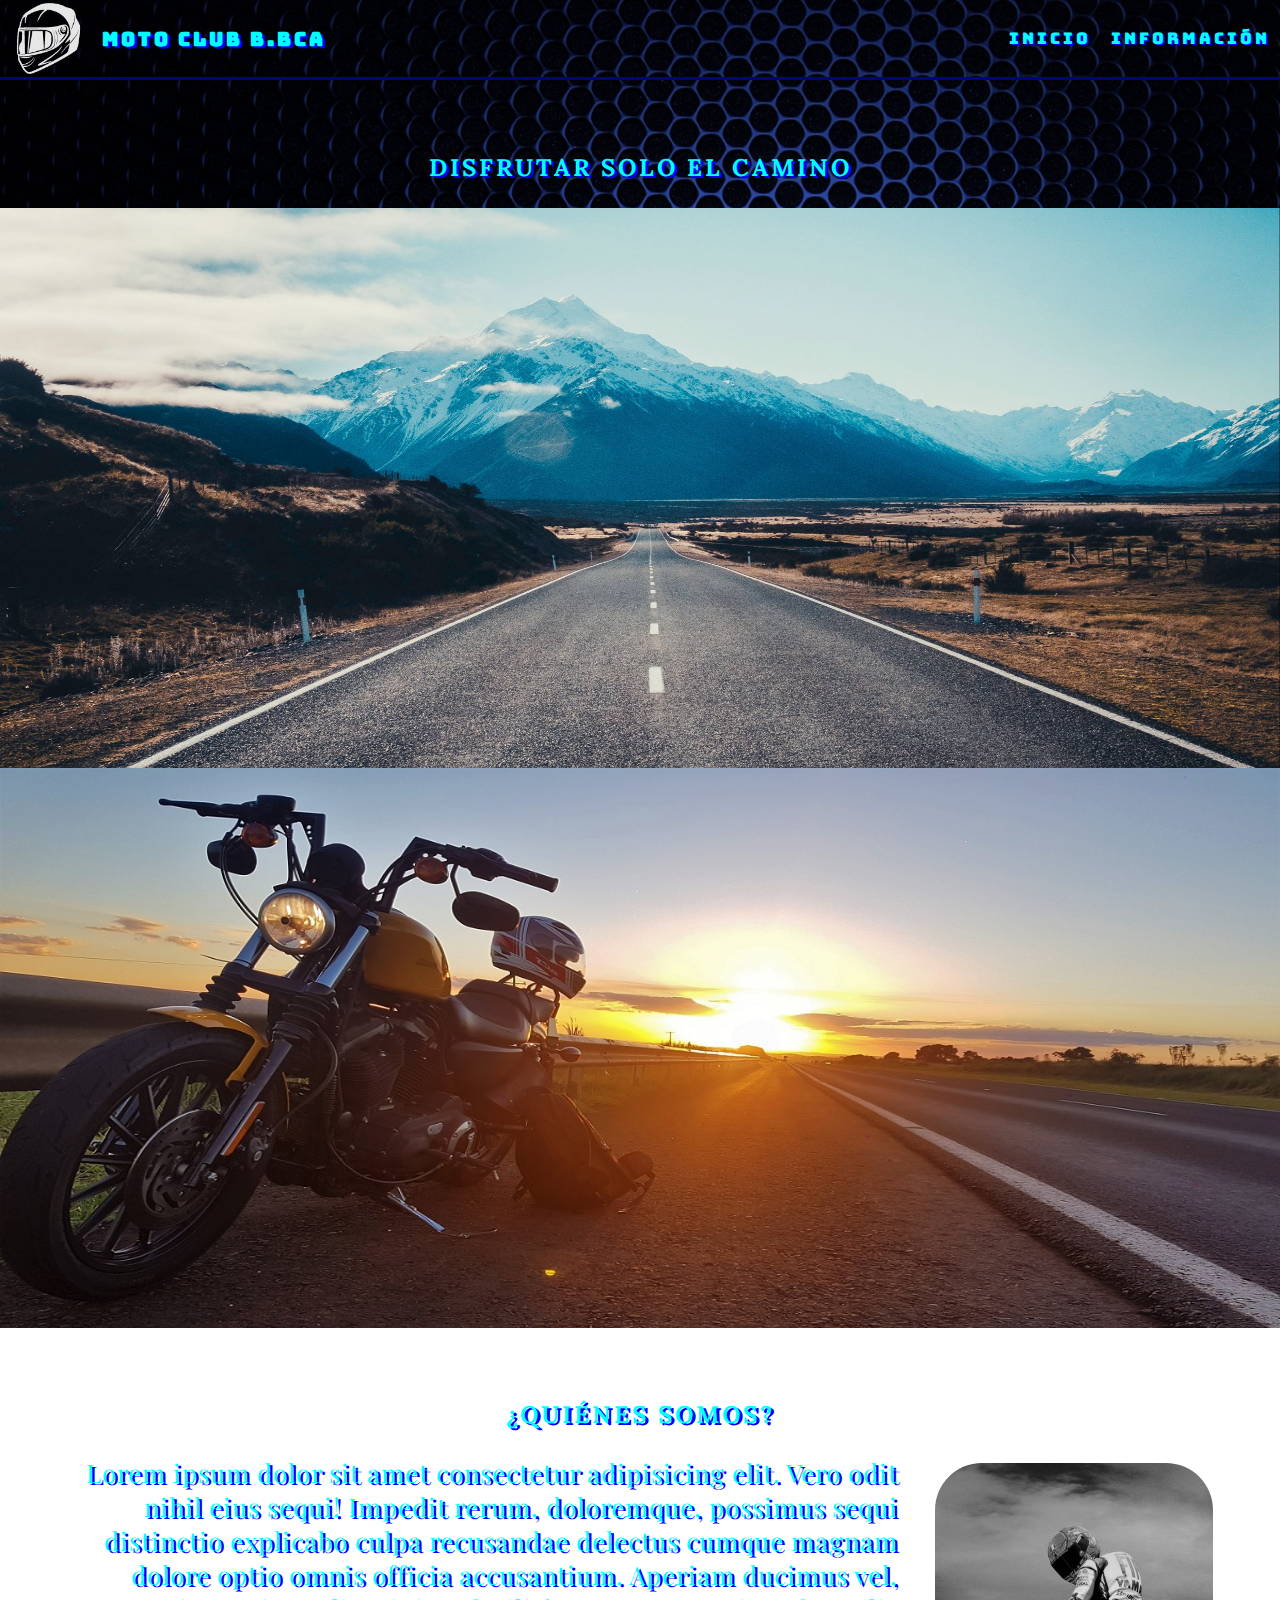
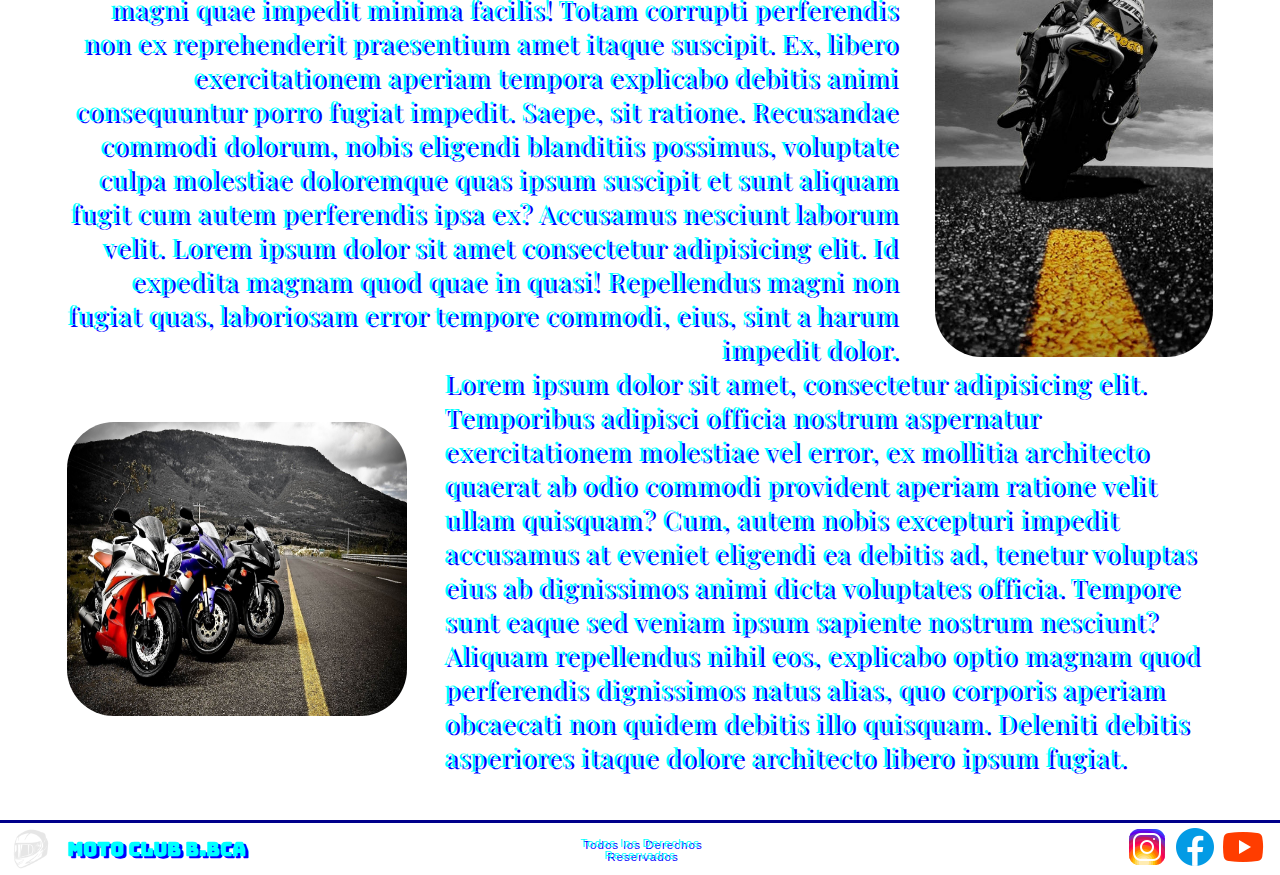
<file: html/index.html>
<!DOCTYPE html>
<html lang="en">

<head>
    <meta charset="UTF-8">
    <meta http-equiv="X-UA-Compatible" content="IE=edge">
    <meta name="viewport" content="width=device-width, initial-scale=1.0">
    <link href="https://cdn.jsdelivr.net/npm/bootstrap@5.1.3/dist/css/bootstrap.min.css" rel="stylesheet"
        integrity="sha384-1BmE4kWBq78iYhFldvKuhfTAU6auU8tT94WrHftjDbrCEXSU1oBoqyl2QvZ6jIW3" crossorigin="anonymous">
    <link rel="stylesheet" href="style.css">
    <title>Document</title>
</head>

<body>
    <div class="container-index">
        <header>

            <div class="logo">
                <img src="../Img/Logo/helm logo.png" class="helm" alt="">
                <h1 class="title">MOTO CLUB B.BCA</h1>
            </div>

            <nav>
                <div class="dropdown">
                    <a class="btn btn-info dropdown-toggle" href="#" role="button" id="dropdownMenuLink"
                        data-bs-toggle="dropdown" aria-expanded="false">
                        <svg xmlns="http://www.w3.org/2000/svg" width="32" height="32" fill="currentColor"
                            class="bi bi-list" viewBox="0 0 16 16">
                            <path fill-rule="evenodd"
                                d="M2.5 12a.5.5 0 0 1 .5-.5h10a.5.5 0 0 1 0 1H3a.5.5 0 0 1-.5-.5zm0-4a.5.5 0 0 1 .5-.5h10a.5.5 0 0 1 0 1H3a.5.5 0 0 1-.5-.5zm0-4a.5.5 0 0 1 .5-.5h10a.5.5 0 0 1 0 1H3a.5.5 0 0 1-.5-.5z" />
                        </svg></a>
                    <ul class="dropdown-menu" aria-labelledby="dropdownMenuLink">
                        <li><a class="dropdown-item" href="index.html#INICIO">INICIO</a></li>
                        <li><a class="dropdown-item" href="información.html#INFORMACIÓN">INFORMACIÓN</a></li>
                    </ul>
                </div>

                <ul>
                    <li><a href="index.html#INICIO">INICIO</a></li>
                    <li><a href="información.html#INFORMACIÓN">INFORMACIÓN</a></li>
                </ul>
            </nav>

        </header>
        <section>

        </section>
        <section class="one">
            <h2 class="title-enjoy">DISFRUTAR SOLO EL CAMINO</h2>
            <div id="carouselExampleSlidesOnly" class="carousel slide" data-bs-ride="carousel">
                <div class="carousel-inner">
                    <div class="carousel-item active">
                        <img class="gif" src="../Img/Picture/ruta.jpg" class="d-block w-100" alt="...">
                    </div>
                    <div class="carousel-item">
                        <img class="gif" src="../Img/Picture/ruta2.jpg" class="d-block w-100" alt="...">
                    </div>
                </div>
            </div>
        </section>

        <section class="two">
            <h2>¿QUIÉNES SOMOS?</h2>
            <div class="first">
                <img src="../Img/Picture/p1.jpg" class="img1" alt="">
                <p class="p1">Lorem ipsum dolor sit amet consectetur adipisicing elit. Vero odit nihil eius sequi!
                    Impedit
                    rerum,
                    doloremque, possimus sequi distinctio explicabo culpa recusandae delectus cumque magnam dolore optio
                    omnis
                    officia accusantium.
                    Aperiam ducimus vel, magni quae impedit minima facilis! Totam corrupti perferendis non ex
                    reprehenderit
                    praesentium amet itaque suscipit. Ex, libero exercitationem aperiam tempora explicabo debitis animi
                    consequuntur porro fugiat impedit.
                    Saepe, sit ratione. Recusandae commodi dolorum, nobis eligendi blanditiis possimus, voluptate culpa
                    molestiae doloremque quas ipsum suscipit et sunt aliquam fugit cum autem perferendis ipsa ex?
                    Accusamus
                    nesciunt laborum velit. Lorem ipsum dolor sit amet consectetur adipisicing elit. Id expedita magnam
                    quod
                    quae in quasi! Repellendus magni non fugiat quas, laboriosam error tempore commodi, eius, sint a
                    harum
                    impedit dolor.
                </p>
            </div>
            <div class="second">
                <img src="../Img/Picture/motos.jpg" class="img2" alt="">
                <p class="p2">Lorem ipsum dolor sit amet, consectetur adipisicing elit. Temporibus adipisci officia
                    nostrum
                    aspernatur
                    exercitationem molestiae vel error, ex mollitia architecto quaerat ab odio commodi provident aperiam
                    ratione
                    velit ullam quisquam?
                    Cum, autem nobis excepturi impedit accusamus at eveniet eligendi ea debitis ad, tenetur voluptas
                    eius ab
                    dignissimos animi dicta voluptates officia. Tempore sunt eaque sed veniam ipsum sapiente nostrum
                    nesciunt?
                    Aliquam repellendus nihil eos, explicabo optio magnam quod perferendis dignissimos natus alias, quo
                    corporis
                    aperiam obcaecati non quidem debitis illo quisquam. Deleniti debitis asperiores itaque dolore
                    architecto
                    libero ipsum fugiat.</p>
            </div>
        </section>

        <footer>

            <div class="logo2">
                <img src="../Img/Logo/helm logo.png" class="helm" alt="">
                <h4>MOTO CLUB B.BCA</h4>
            </div>

            <div class="autor">
                <p class="autor">Todos los Derechos Reservados</p>
            </div>

            <div class="redes">
                <ul>
                    <li><a href="http://www.instagram.com"><img src="../Img/Icons/icons8-instagram-48.png"
                                alt="instagram"></a>
                    </li>
                    <li><a href="http://www.facebook.com"><img src="../Img/Icons/icons8-facebook-48.png"
                                alt="facebook"></a>
                    </li>
                    <li><a href="http://youtube.com"><img src="../Img/Icons/icons8-youtube-48.png" alt="youtube"></a>
                    </li>
                </ul>
            </div>

        </footer>
    </div>
    <script src="https://cdn.jsdelivr.net/npm/@popperjs/core@2.10.2/dist/umd/popper.min.js"
        integrity="sha384-7+zCNj/IqJ95wo16oMtfsKbZ9ccEh31eOz1HGyDuCQ6wgnyJNSYdrPa03rtR1zdB" crossorigin="anonymous">
    </script>
    <script src="https://cdn.jsdelivr.net/npm/bootstrap@5.1.3/dist/js/bootstrap.min.js"
        integrity="sha384-QJHtvGhmr9XOIpI6YVutG+2QOK9T+ZnN4kzFN1RtK3zEFEIsxhlmWl5/YESvpZ13" crossorigin="anonymous">
    </script>
</body>

</html>
</file>
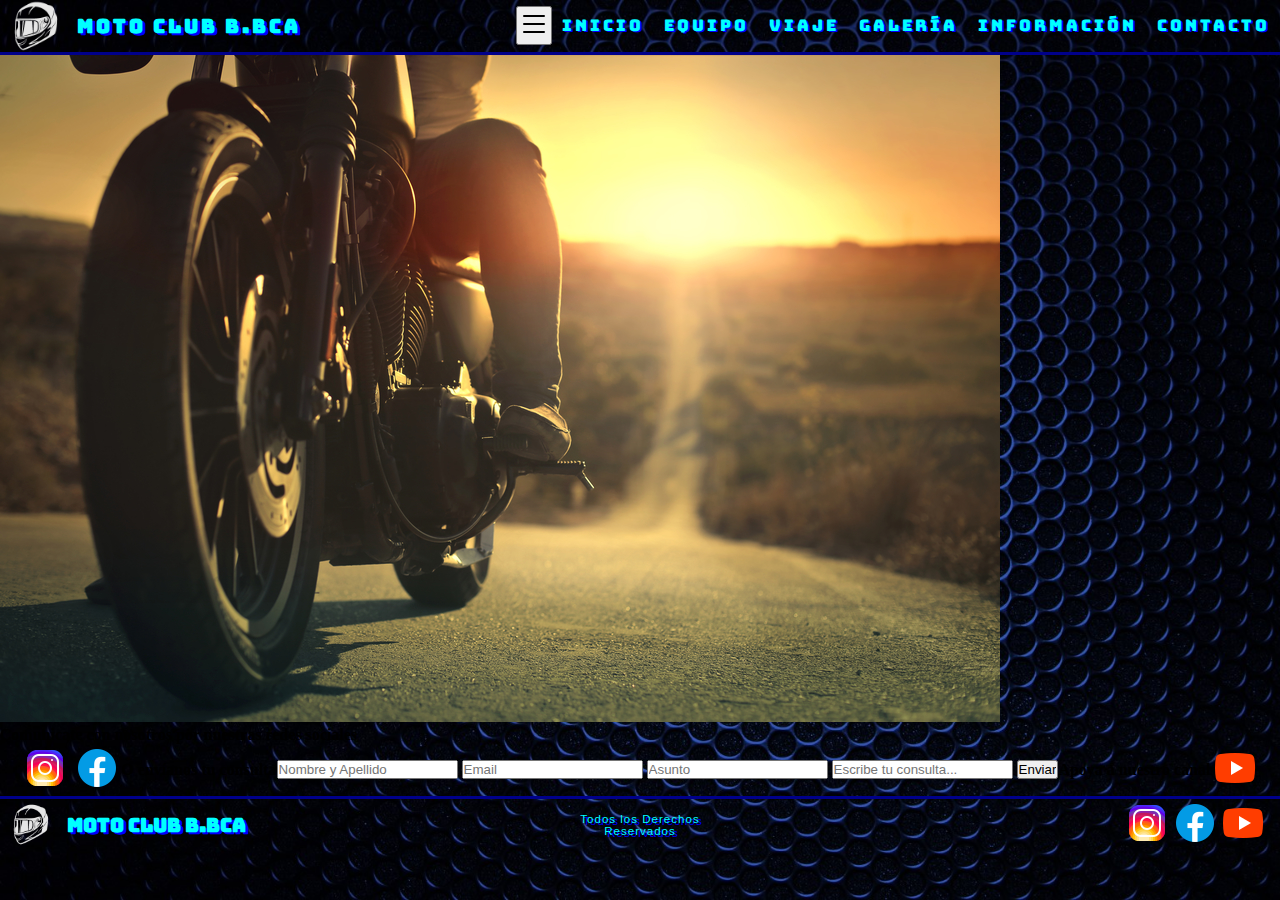
<file: html/contacto.html>
<!DOCTYPE html>
<html lang="en">

<head>
    <meta charset="UTF-8">
    <meta http-equiv="X-UA-Compatible" content="IE=edge">
    <meta name="viewport" content="width=device-width, initial-scale=1.0">
    <link href="https://cdn.jsdelivr.net/npm/bootstrap@5.1.3/dist/css/bootstrap.min.css" rel="stylesheet"
        integrity="sha384-1BmE4kWBq78iYhFldvKuhfTAU6auU8tT94WrHftjDbrCEXSU1oBoqyl2QvZ6jIW3" crossorigin="anonymous">
    <link rel="stylesheet" href="style.css">
    <title>MOTO CLUB B.BCA.</title>
</head>

<body>
    <div class="container-contacto">
        <header>

            <div class="logo">
                <img src="../Img/Logo/helm logo.png" class="helm" alt="">
                <h1 class="title">MOTO CLUB B.BCA</h1>
            </div>

            <nav>
                <button class="menu">
                    <svg xmlns="http://www.w3.org/2000/svg" width="32" height="32" fill="currentColor"
                        class="bi bi-list" viewBox="0 0 16 16">
                        <path fill-rule="evenodd"
                            d="M2.5 12a.5.5 0 0 1 .5-.5h10a.5.5 0 0 1 0 1H3a.5.5 0 0 1-.5-.5zm0-4a.5.5 0 0 1 .5-.5h10a.5.5 0 0 1 0 1H3a.5.5 0 0 1-.5-.5zm0-4a.5.5 0 0 1 .5-.5h10a.5.5 0 0 1 0 1H3a.5.5 0 0 1-.5-.5z" />
                    </svg>
                </button>
                <ul>
                    <li><a href="index.html#INICIO">INICIO</a></li>
                    <li><a href="equipo.html#EQUIPO">EQUIPO</a></li>
                    <li><a href="viaje.html#VIAJE">VIAJE</a></li>
                    <li><a href="galería.html#GALERÍA">GALERÍA</a></li>
                    <li><a href="información.html#INFORMACIÓN">INFORMACIÓN</a></li>
                    <li><a href="contacto.html#CONTACTO">CONTACTO</a></li>
                </ul>
            </nav>

        </header>

        <section id="CONTACTO">
            <img class="picture" src="../Img/Picture/p2.jpg" alt="">
            <h4>Comunicate con nosotros por nuestras redes sociales</h4>
            <nav>
                <div>
                    <a href="http://www.instagram.com"><img class="icon" src="../Img/Icons/icons8-instagram-48.png"
                            alt=""></a>
                    <a href="http://www.facebook.com"><img class="icon" src="../Img/Icons/icons8-facebook-48.png"
                            alt=""></a>
                </div>
                <h4>O envíanos tu consulta</h4>

                <form>
                    <input type="text" placeholder="Nombre y Apellido">
                    <input type="email" placeholder="Email">
                    <input type="text" placeholder="Asunto">
                    <input class="consulta" type="text" placeholder="Escribe tu consulta...">
                    <input class="btn btn-primary" type="submit" value="Enviar">
                </form>


                <h4>Apoya a nuestro canal</h4>
                <a href="http://youtube.com"><img class="icon" src="../Img/Icons/icons8-youtube-48.png" alt=""></a>
            </nav>

        </section>
        <footer>

            <div class="logo2">
                <img src="../Img/Logo/helm logo.png" class="helm" alt="">
                <h4>MOTO CLUB B.BCA</h4>
            </div>

            <div class="autor">
                <p class="autor">Todos los Derechos Reservados</p>
            </div>

            <div class="redes">
                <ul>
                    <li><a href="http://www.instagram.com"><img src="../Img/Icons/icons8-instagram-48.png"
                                alt="instagram"></a>
                    </li>
                    <li><a href="http://www.facebook.com"><img src="../Img/Icons/icons8-facebook-48.png"
                                alt="facebook"></a>
                    </li>
                    <li><a href="http://youtube.com"><img src="../Img/Icons/icons8-youtube-48.png" alt="youtube"></a>
                    </li>
                </ul>
            </div>

        </footer>
    </div>

    <script src="https://cdn.jsdelivr.net/npm/@popperjs/core@2.10.2/dist/umd/popper.min.js"
        integrity="sha384-7+zCNj/IqJ95wo16oMtfsKbZ9ccEh31eOz1HGyDuCQ6wgnyJNSYdrPa03rtR1zdB" crossorigin="anonymous">
    </script>
    <script src="https://cdn.jsdelivr.net/npm/bootstrap@5.1.3/dist/js/bootstrap.min.js"
        integrity="sha384-QJHtvGhmr9XOIpI6YVutG+2QOK9T+ZnN4kzFN1RtK3zEFEIsxhlmWl5/YESvpZ13" crossorigin="anonymous">
    </script>

</body>

</html>
</file>
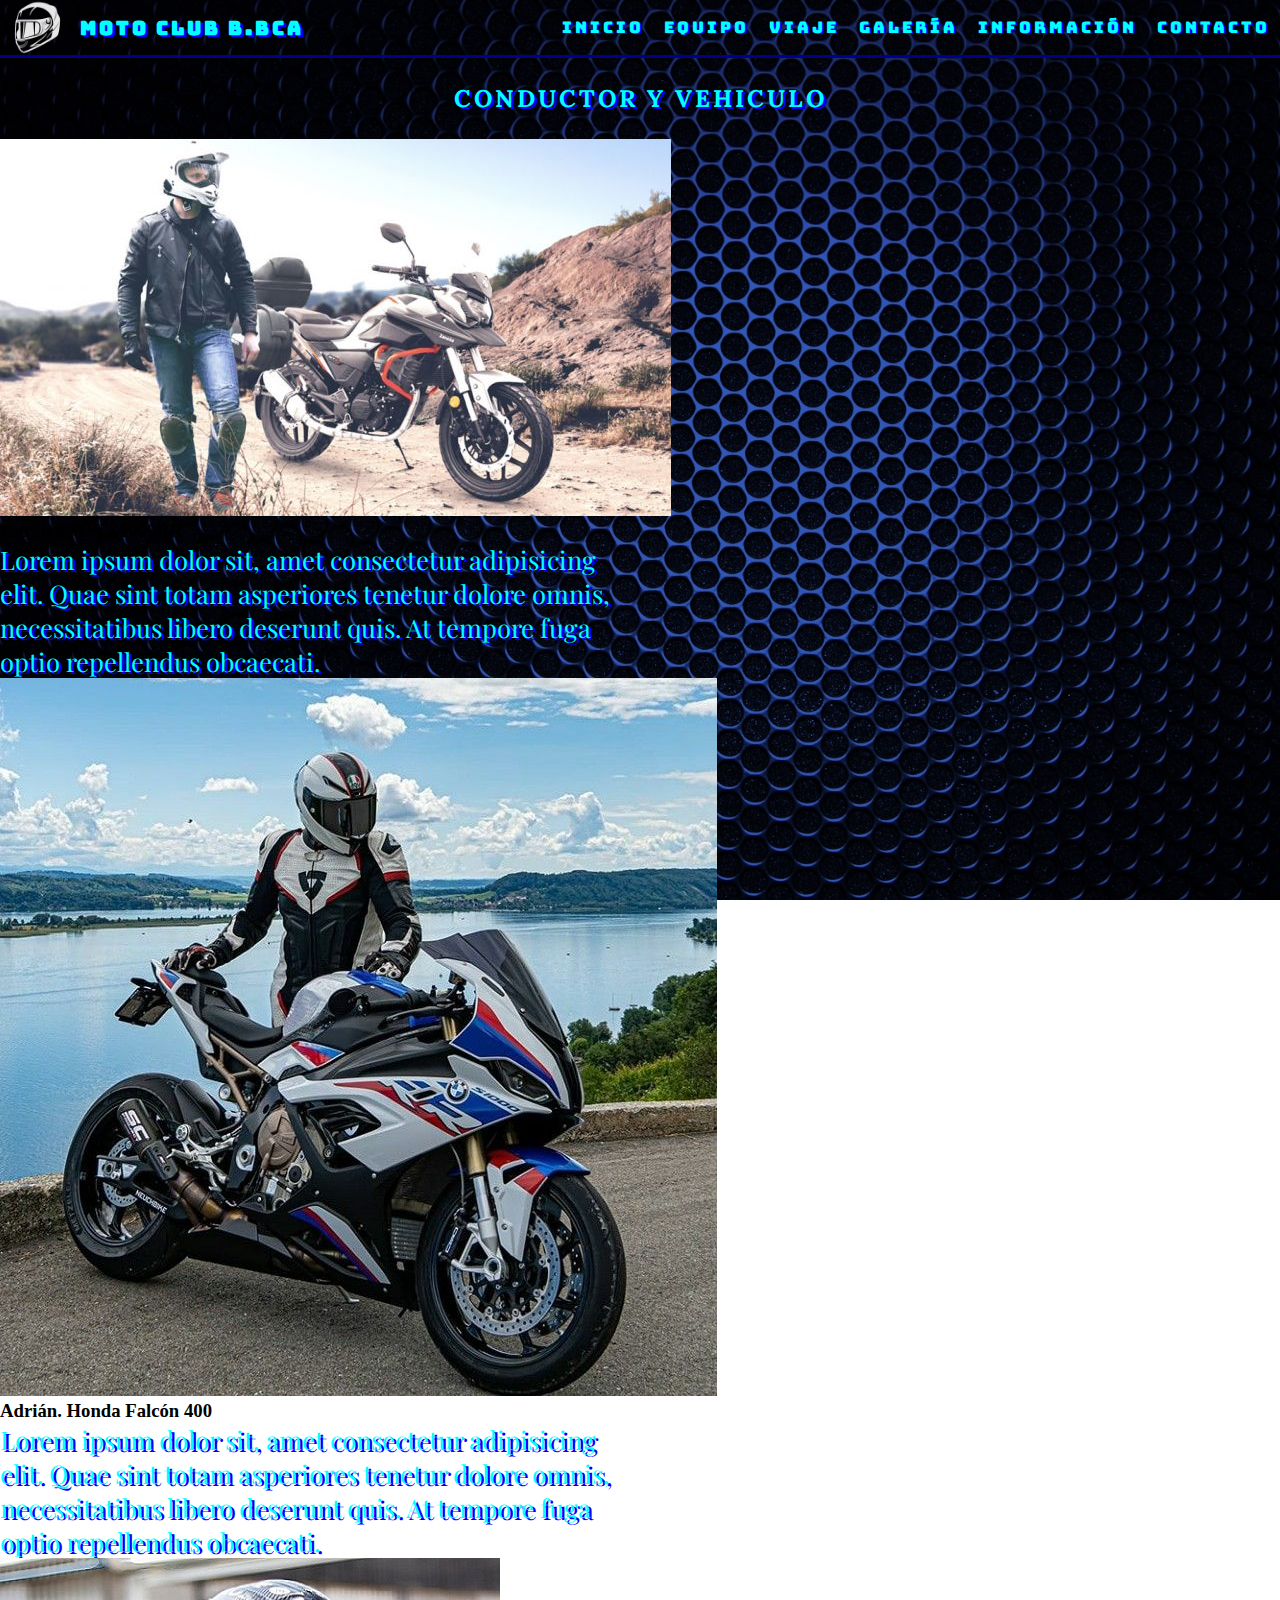
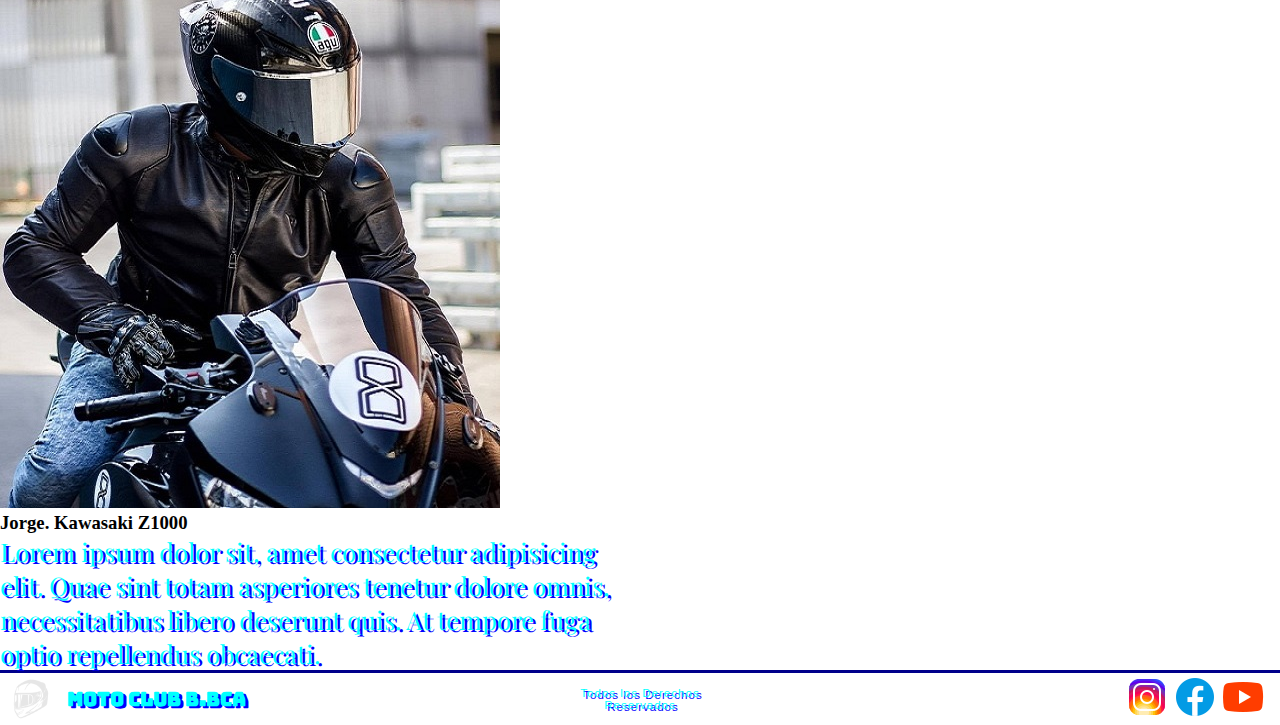
<file: html/equipo.html>
<!DOCTYPE html>
<html lang="en">

<head>
    <meta charset="UTF-8">
    <meta http-equiv="X-UA-Compatible" content="IE=edge">
    <meta name="viewport" content="width=device-width, initial-scale=1.0">
    <link href="https://cdn.jsdelivr.net/npm/bootstrap@5.1.3/dist/css/bootstrap.min.css" rel="stylesheet"
        integrity="sha384-1BmE4kWBq78iYhFldvKuhfTAU6auU8tT94WrHftjDbrCEXSU1oBoqyl2QvZ6jIW3" crossorigin="anonymous">
    <link rel="stylesheet" href="style.css">
    <title>MOTO CLUB B.BCA.</title>
</head>

<body>
    <div class="container-team">
        <header>

            <div class="logo">
                <img src="../Img/Logo/helm logo.png" class="helm" alt="">
                <h1 class="title">MOTO CLUB B.BCA</h1>
            </div>

            <nav>
                <ul>
                    <li><a href="index.html#INICIO">INICIO</a></li>
                    <li><a href="equipo.html#EQUIPO">EQUIPO</a></li>
                    <li><a href="viaje.html#VIAJE">VIAJE</a></li>
                    <li><a href="galería.html#GALERÍA">GALERÍA</a></li>
                    <li><a href="información.html#INFORMACIÓN">INFORMACIÓN</a></li>
                    <li><a href="contacto.html#CONTACTO">CONTACTO</a></li>
                </ul>
            </nav>

        </header>

        <section id="EQUIPO">
            <h2>CONDUCTOR Y VEHICULO</h2>
            <div class="card" style="width: 50%;">
                <img src="/Img/Picture/random.jpg" class="card-img-top" alt="...">
                <div class="card-body">
                    <h3 class="f3">Dario. BMW S1000RR</h3>
                    <p class="card-text">Lorem ipsum dolor sit, amet consectetur adipisicing elit. Quae sint totam
                        asperiores tenetur dolore omnis, necessitatibus libero deserunt quis. At tempore fuga optio
                        repellendus obcaecati.</p>
                </div>
            </div>

            <div class="card" style="width: 50%;">
                <img src="/Img/Picture/BMW.jpg" class="card-img-top" alt="...">
                <div class="card-body">
                    <h3 class="f3">Adrián. Honda Falcón 400</h3>
                    <p class="card-text">Lorem ipsum dolor sit, amet consectetur adipisicing elit. Quae sint totam
                        asperiores tenetur dolore omnis, necessitatibus libero deserunt quis. At tempore fuga optio
                        repellendus obcaecati.</p>
                </div>
            </div>

            <div class="card" style="width: 50%;">
                <img src="/Img/Picture/kawa.jpg" class="card-img-top" alt="...">
                <div class="card-body">
                    <h3 class="f3">Jorge. Kawasaki Z1000</h3>
                    <p class="card-text">Lorem ipsum dolor sit, amet consectetur adipisicing elit. Quae sint totam
                        asperiores tenetur dolore omnis, necessitatibus libero deserunt quis. At tempore fuga optio
                        repellendus obcaecati.</p>
                </div>
            </div>
        </section>
        <footer>

            <div class="logo2">
                <img src="../Img/Logo/helm logo.png" class="helm" alt="">
                <h4>MOTO CLUB B.BCA</h4>
            </div>

            <div class="autor">
                <p class="autor">Todos los Derechos Reservados</p>
            </div>

            <div class="redes">
                <ul>
                    <li><a href="http://www.instagram.com"><img src="../Img/Icons/icons8-instagram-48.png"
                                alt="instagram"></a>
                    </li>
                    <li><a href="http://www.facebook.com"><img src="../Img/Icons/icons8-facebook-48.png"
                                alt="facebook"></a>
                    </li>
                    <li><a href="http://youtube.com"><img src="../Img/Icons/icons8-youtube-48.png" alt="youtube"></a>
                    </li>
                </ul>
            </div>

        </footer>
    </div>

    <script src="https://cdn.jsdelivr.net/npm/@popperjs/core@2.10.2/dist/umd/popper.min.js"
        integrity="sha384-7+zCNj/IqJ95wo16oMtfsKbZ9ccEh31eOz1HGyDuCQ6wgnyJNSYdrPa03rtR1zdB" crossorigin="anonymous">
    </script>
    <script src="https://cdn.jsdelivr.net/npm/bootstrap@5.1.3/dist/js/bootstrap.min.js"
        integrity="sha384-QJHtvGhmr9XOIpI6YVutG+2QOK9T+ZnN4kzFN1RtK3zEFEIsxhlmWl5/YESvpZ13" crossorigin="anonymous">
    </script>

</body>

</html>
</file>
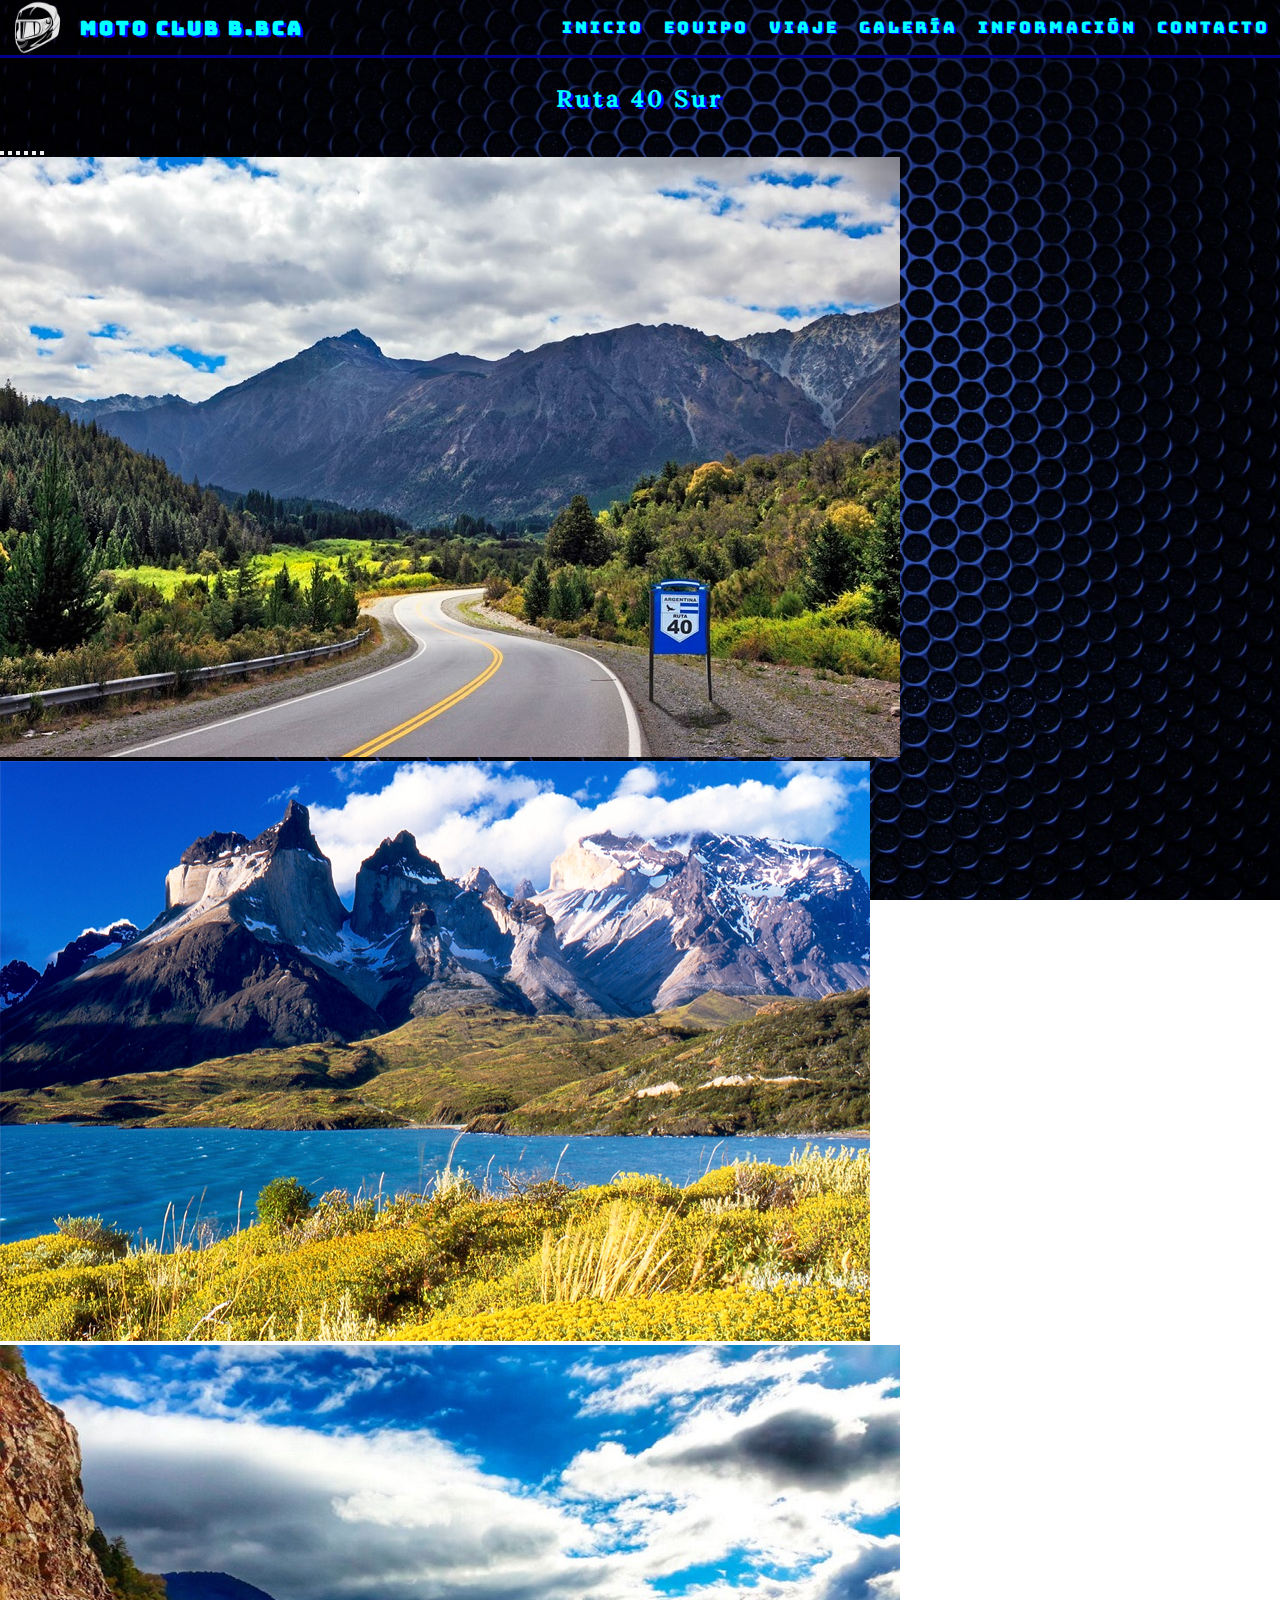
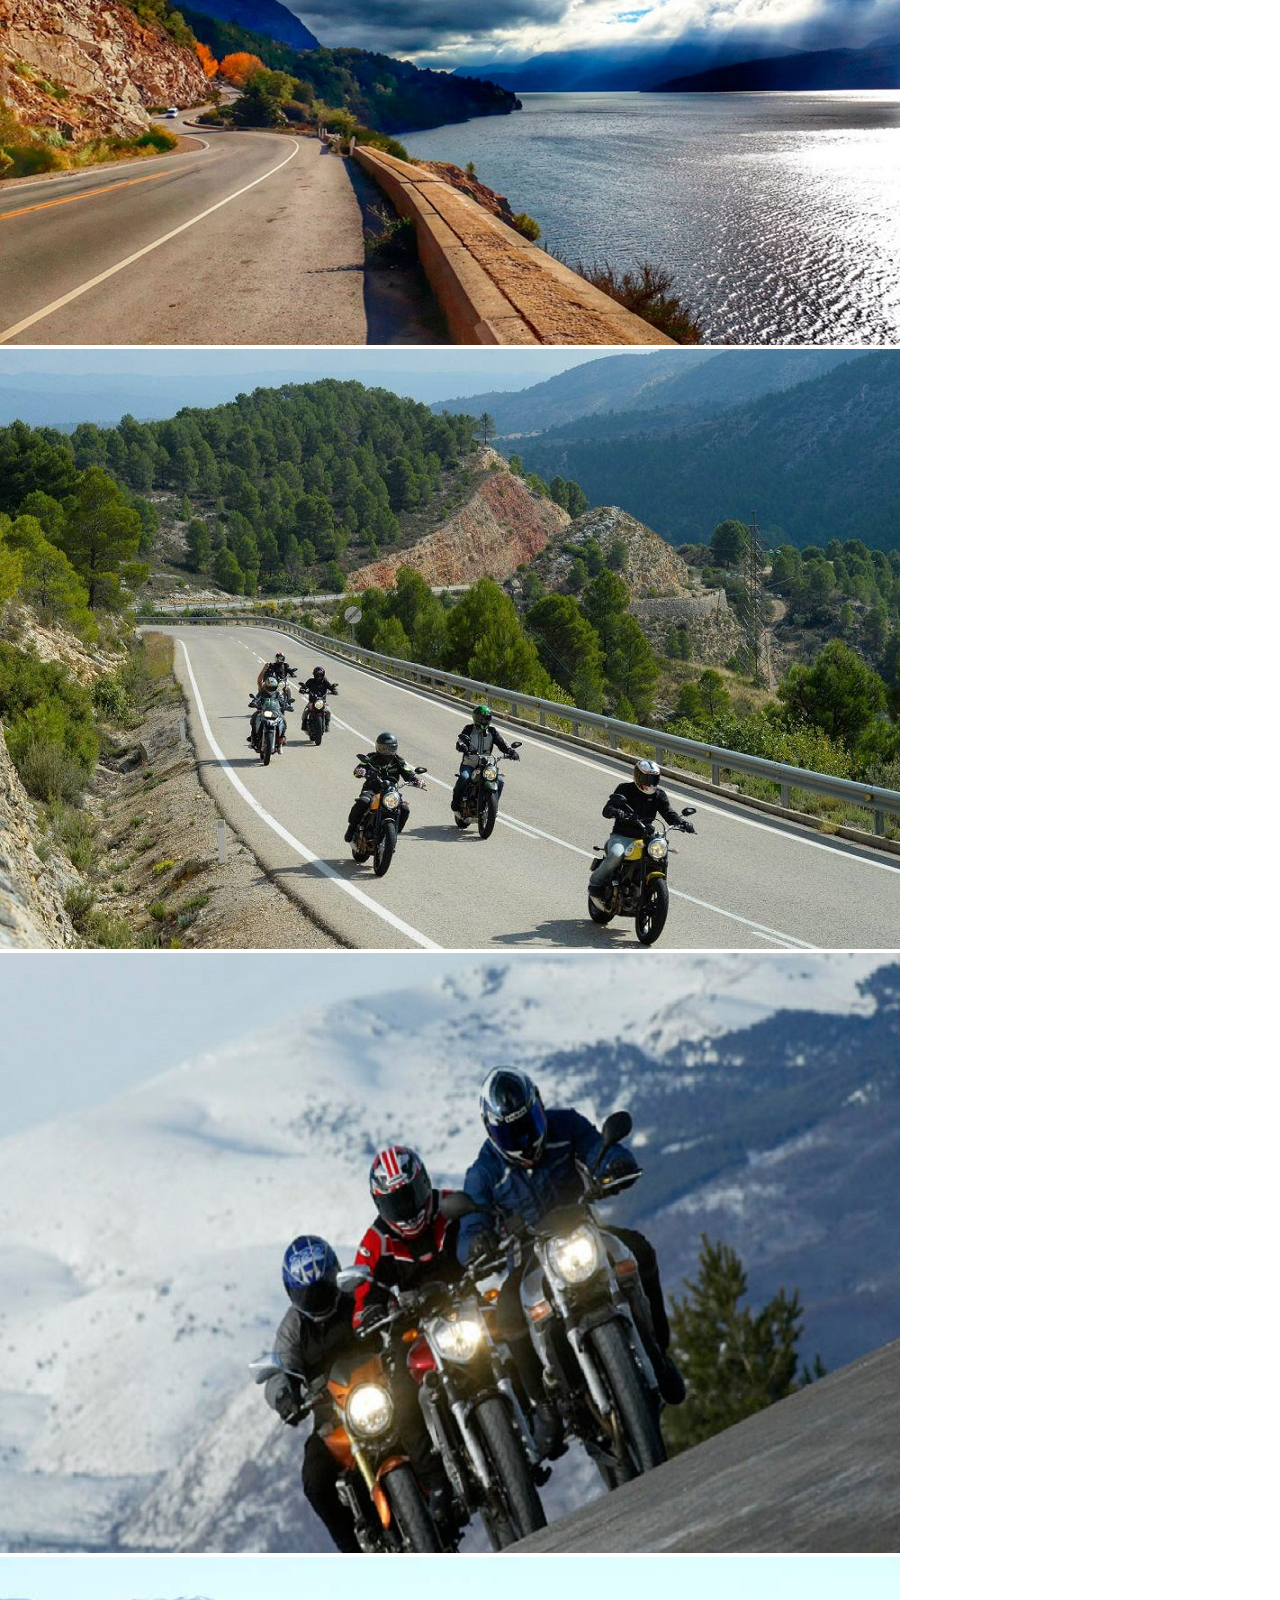
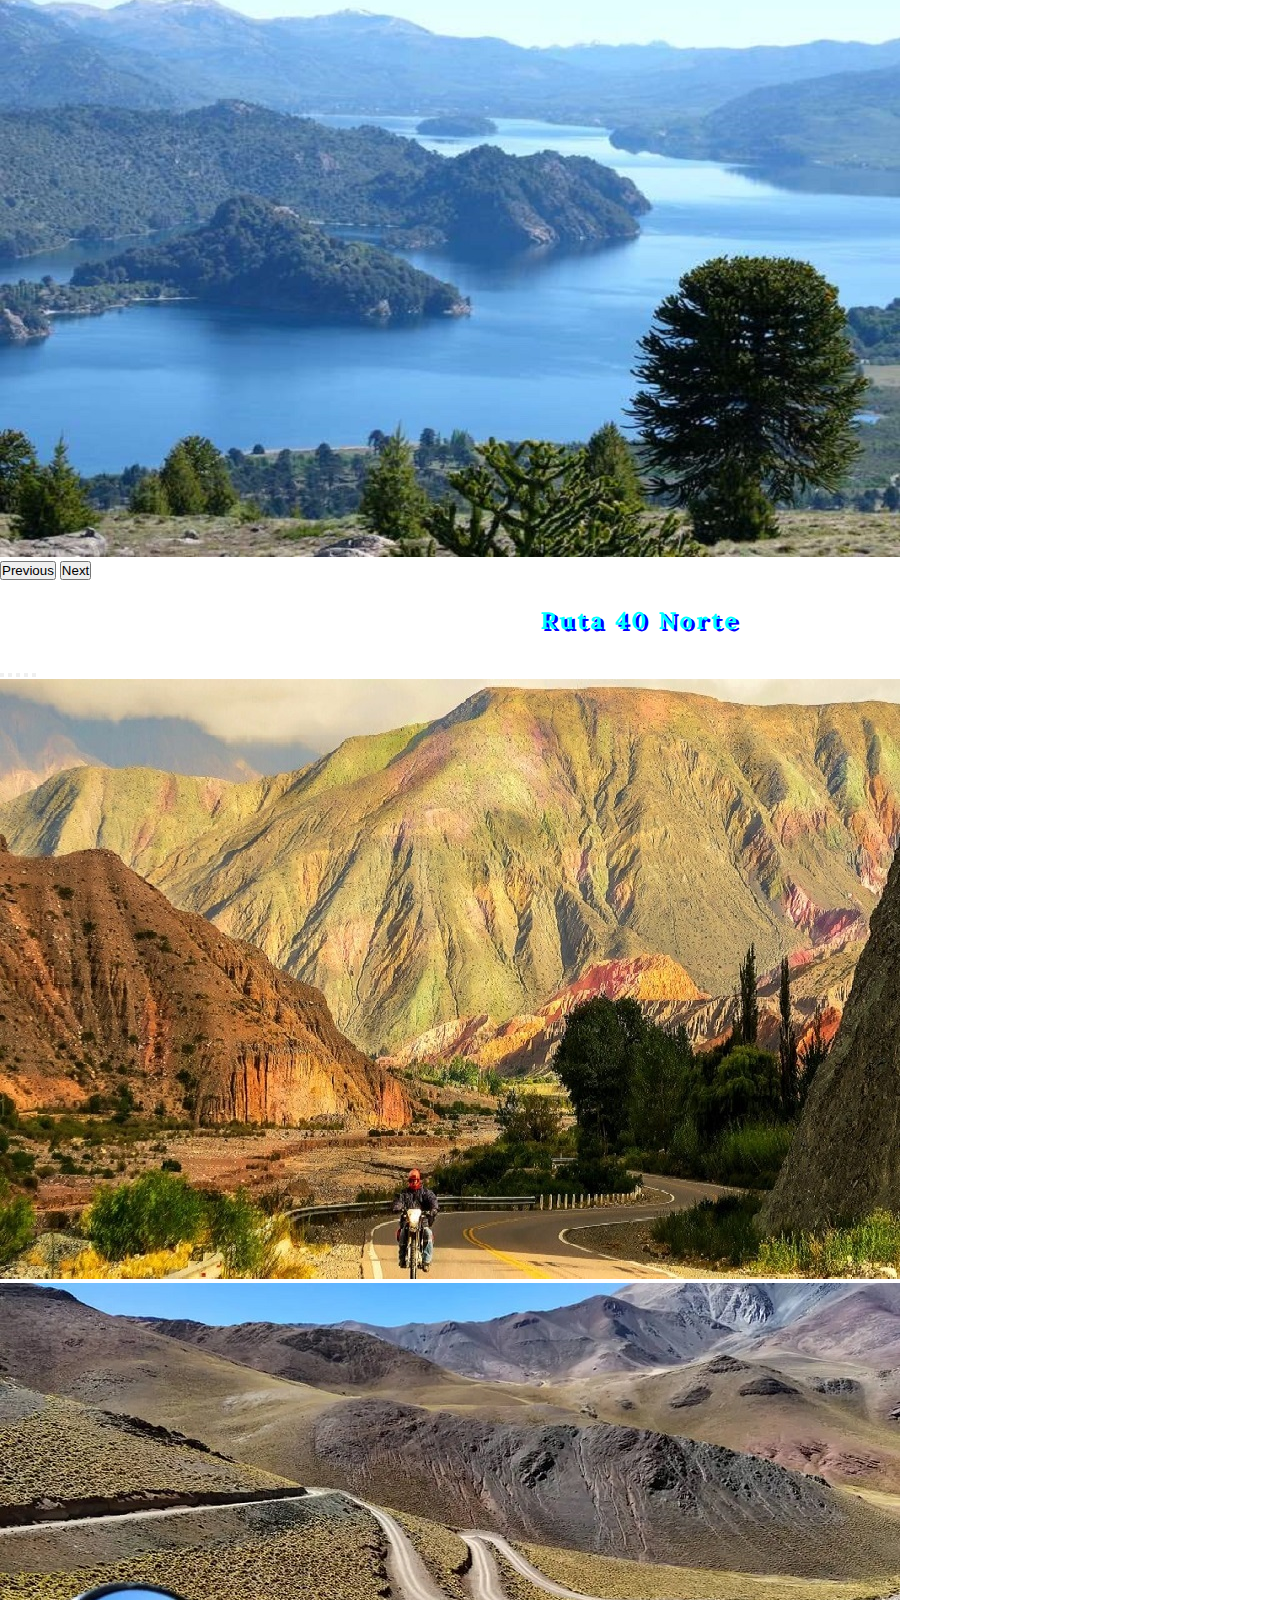
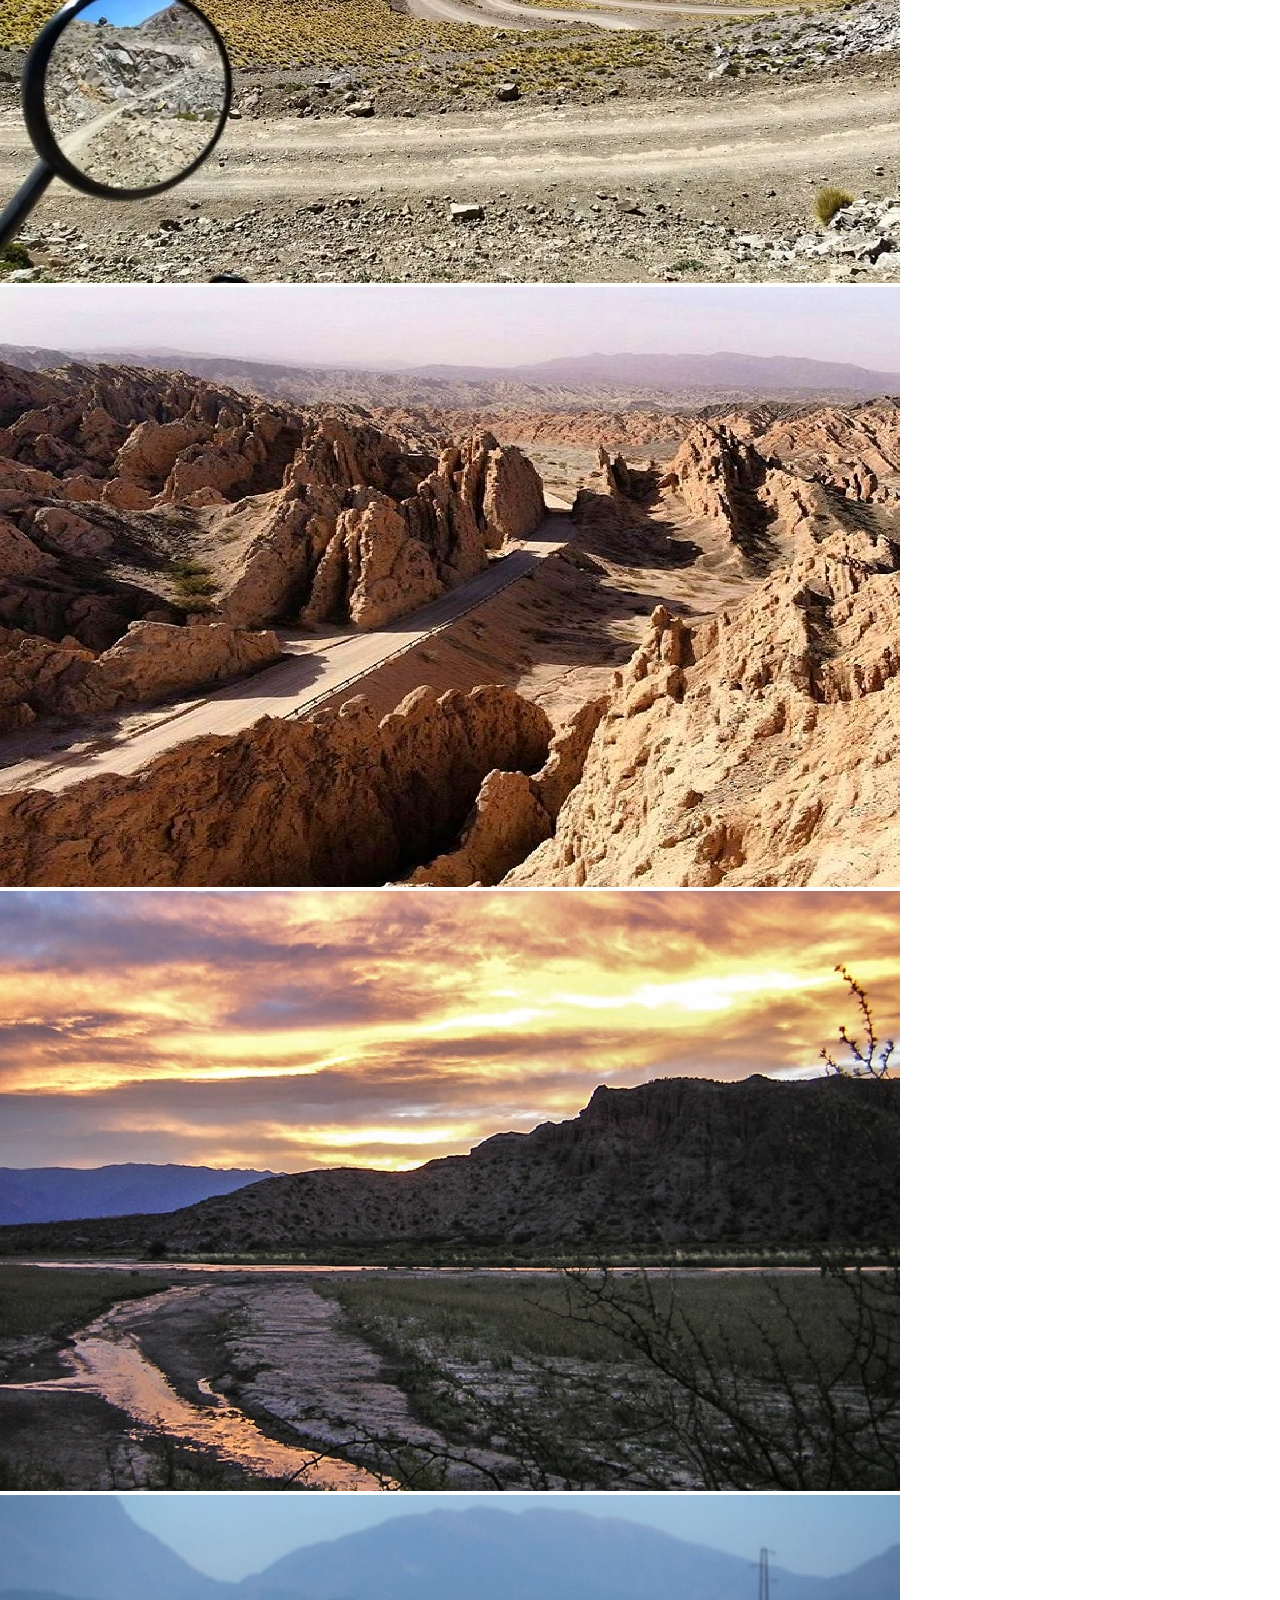
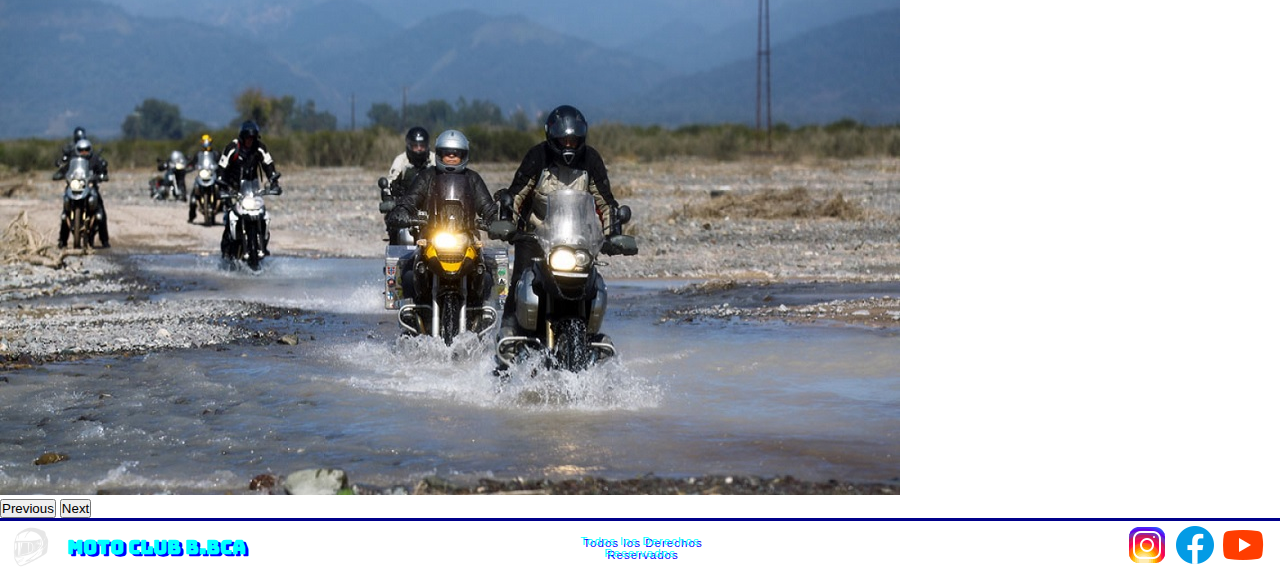
<file: html/galería.html>
<!DOCTYPE html>
<html lang="en">

<head>
    <meta charset="UTF-8">
    <meta http-equiv="X-UA-Compatible" content="IE=edge">
    <meta name="viewport" content="width=device-width, initial-scale=1.0">
    <link href="https://cdn.jsdelivr.net/npm/bootstrap@5.1.3/dist/css/bootstrap.min.css" rel="stylesheet"
        integrity="sha384-1BmE4kWBq78iYhFldvKuhfTAU6auU8tT94WrHftjDbrCEXSU1oBoqyl2QvZ6jIW3" crossorigin="anonymous">
    <link rel="stylesheet" href="style.css">
    <title>MOTO CLUB B.BCA.</title>
</head>

<body>
    <div class="container-gal">
        <header>

            <div class="logo">
                <img src="../Img/Logo/helm logo.png" class="helm" alt="">
                <h1 class="title">MOTO CLUB B.BCA</h1>
            </div>

            <nav>
                <ul>
                    <li><a href="index.html#INICIO">INICIO</a></li>
                    <li><a href="equipo.html#EQUIPO">EQUIPO</a></li>
                    <li><a href="viaje.html#VIAJE">VIAJE</a></li>
                    <li><a href="galería.html#GALERÍA">GALERÍA</a></li>
                    <li><a href="información.html#INFORMACIÓN">INFORMACIÓN</a></li>
                    <li><a href="contacto.html#CONTACTO">CONTACTO</a></li>
                </ul>
            </nav>

        </header>

        <section id="GALERÍA">

            <section>
                <h2>Ruta 40 Sur</h2>
                <div class="imgs">
                    <div id="carouselExampleIndicators" class="carousel slide w-75" data-bs-ride="carousel">
                        <div class="carousel-indicators">
                            <button type="button" data-bs-target="#carouselExampleIndicators" data-bs-slide-to="0"
                                class="active" aria-current="true" aria-label="Slide 1"></button>
                            <button type="button" data-bs-target="#carouselExampleIndicators" data-bs-slide-to="1"
                                aria-label="Slide 2"></button>
                            <button type="button" data-bs-target="#carouselExampleIndicators" data-bs-slide-to="2"
                                aria-label="Slide 3"></button>
                            <button type="button" data-bs-target="#carouselExampleIndicators" data-bs-slide-to="3"
                                aria-label="Slide 4"></button>
                            <button type="button" data-bs-target="#carouselExampleIndicators" data-bs-slide-to="4"
                                aria-label="Slide 5"></button>
                            <button type="button" data-bs-target="#carouselExampleIndicators" data-bs-slide-to="5"
                                aria-label="Slide 1"></button>
                        </div>
                        <div class="carousel-inner">
                            <div class="carousel-item active">
                                <img src="../Img/Picture/ruta 40.jpg" class="d-block w-100 imgs2" alt="...">
                            </div>
                            <div class="carousel-item">
                                <img src="../Img/Picture/LA-PATAGONIA-DE-LA-RUTA-40.jpg" class="d-block w-100 imgs2"
                                    alt="...">
                            </div>
                            <div class="carousel-item">
                                <img src="../Img/Picture/ruta-40-sur.jpg" class="d-block w-100 imgs2" alt="...">
                            </div>
                            <div class="carousel-item">
                                <img src="../Img/Picture/Rutas.jpg" class="d-block w-100 imgs2" alt="...">
                            </div>
                            <div class="carousel-item">
                                <img src="../Img/Picture/moto-invierno.jpg" class="d-block w-100 imgs2" alt="...">
                            </div>
                            <div class="carousel-item">
                                <img src="../Img/Picture/Patagonia.jpg" class="d-block w-100 imgs2" alt="...">
                            </div>
                        </div>
                        <button class="carousel-control-prev" type="button" data-bs-target="#carouselExampleIndicators"
                            data-bs-slide="prev">
                            <span class="carousel-control-prev-icon" aria-hidden="true"></span>
                            <span class="visually-hidden">Previous</span>
                        </button>
                        <button class="carousel-control-next" type="button" data-bs-target="#carouselExampleIndicators"
                            data-bs-slide="next">
                            <span class="carousel-control-next-icon" aria-hidden="true"></span>
                            <span class="visually-hidden">Next</span>
                        </button>
                    </div>
                </div>
            </section>

            <section>
                <h2>Ruta 40 Norte</h2>
                <div class="imgs">
                    <div id="carouselExampleIndicators2" class="carousel slide w-75" data-bs-ride="carousel">
                        <div class="carousel-indicators">
                            <button type="button" data-bs-target="#carouselExampleIndicators" data-bs-slide-to="0"
                                class="active" aria-current="true" aria-label="Slide 1"></button>
                            <button type="button" data-bs-target="#carouselExampleIndicators" data-bs-slide-to="1"
                                aria-label="Slide 2"></button>
                            <button type="button" data-bs-target="#carouselExampleIndicators" data-bs-slide-to="2"
                                aria-label="Slide 3"></button>
                            <button type="button" data-bs-target="#carouselExampleIndicators" data-bs-slide-to="3"
                                aria-label="Slide 4"></button>
                            <button type="button" data-bs-target="#carouselExampleIndicators" data-bs-slide-to="4"
                                aria-label="Slide 1"></button>
                        </div>
                        <div class="carousel-inner">
                            <div class="carousel-item active">
                                <img src="../Img/Picture/r1.jpg" class="d-block w-100 imgs2" alt="...">
                            </div>
                            <div class="carousel-item">
                                <img src="../Img/Picture/r2.jpg" class="d-block w-100 imgs2" alt="...">
                            </div>
                            <div class="carousel-item">
                                <img src="../Img/Picture/r3.jpg" class="d-block w-100 imgs2" alt="...">
                            </div>
                            <div class="carousel-item">
                                <img src="../Img/Picture/r4.jpg" class="d-block w-100 imgs2" alt="...">
                            </div>
                            <div class="carousel-item">
                                <img src="../Img/Picture/r5.jpg" class="d-block w-100 imgs2" alt="...">
                            </div>
                        </div>
                        <button class="carousel-control-prev" type="button" data-bs-target="#carouselExampleIndicators2"
                            data-bs-slide="prev">
                            <span class="carousel-control-prev-icon" aria-hidden="true"></span>
                            <span class="visually-hidden">Previous</span>
                        </button>
                        <button class="carousel-control-next" type="button" data-bs-target="#carouselExampleIndicators2"
                            data-bs-slide="next">
                            <span class="carousel-control-next-icon" aria-hidden="true"></span>
                            <span class="visually-hidden">Next</span>
                        </button>
                    </div>
                </div>
            </section>
        </section>
        
        <footer>

            <div class="logo2">
                <img src="../Img/Logo/helm logo.png" class="helm" alt="">
                <h4>MOTO CLUB B.BCA</h4>
            </div>

            <div class="autor">
                <p class="autor">Todos los Derechos Reservados</p>
            </div>

            <div class="redes">
                <ul>
                    <li><a href="http://www.instagram.com"><img src="../Img/Icons/icons8-instagram-48.png"
                                alt="instagram"></a>
                    </li>
                    <li><a href="http://www.facebook.com"><img src="../Img/Icons/icons8-facebook-48.png"
                                alt="facebook"></a>
                    </li>
                    <li><a href="http://youtube.com"><img src="../Img/Icons/icons8-youtube-48.png" alt="youtube"></a>
                    </li>
                </ul>
            </div>

        </footer>
    </div>
    <script src="https://cdn.jsdelivr.net/npm/@popperjs/core@2.10.2/dist/umd/popper.min.js"
        integrity="sha384-7+zCNj/IqJ95wo16oMtfsKbZ9ccEh31eOz1HGyDuCQ6wgnyJNSYdrPa03rtR1zdB" crossorigin="anonymous">
    </script>
    <script src="https://cdn.jsdelivr.net/npm/bootstrap@5.1.3/dist/js/bootstrap.min.js"
        integrity="sha384-QJHtvGhmr9XOIpI6YVutG+2QOK9T+ZnN4kzFN1RtK3zEFEIsxhlmWl5/YESvpZ13" crossorigin="anonymous">
    </script>
    
</body>

</html>
</file>
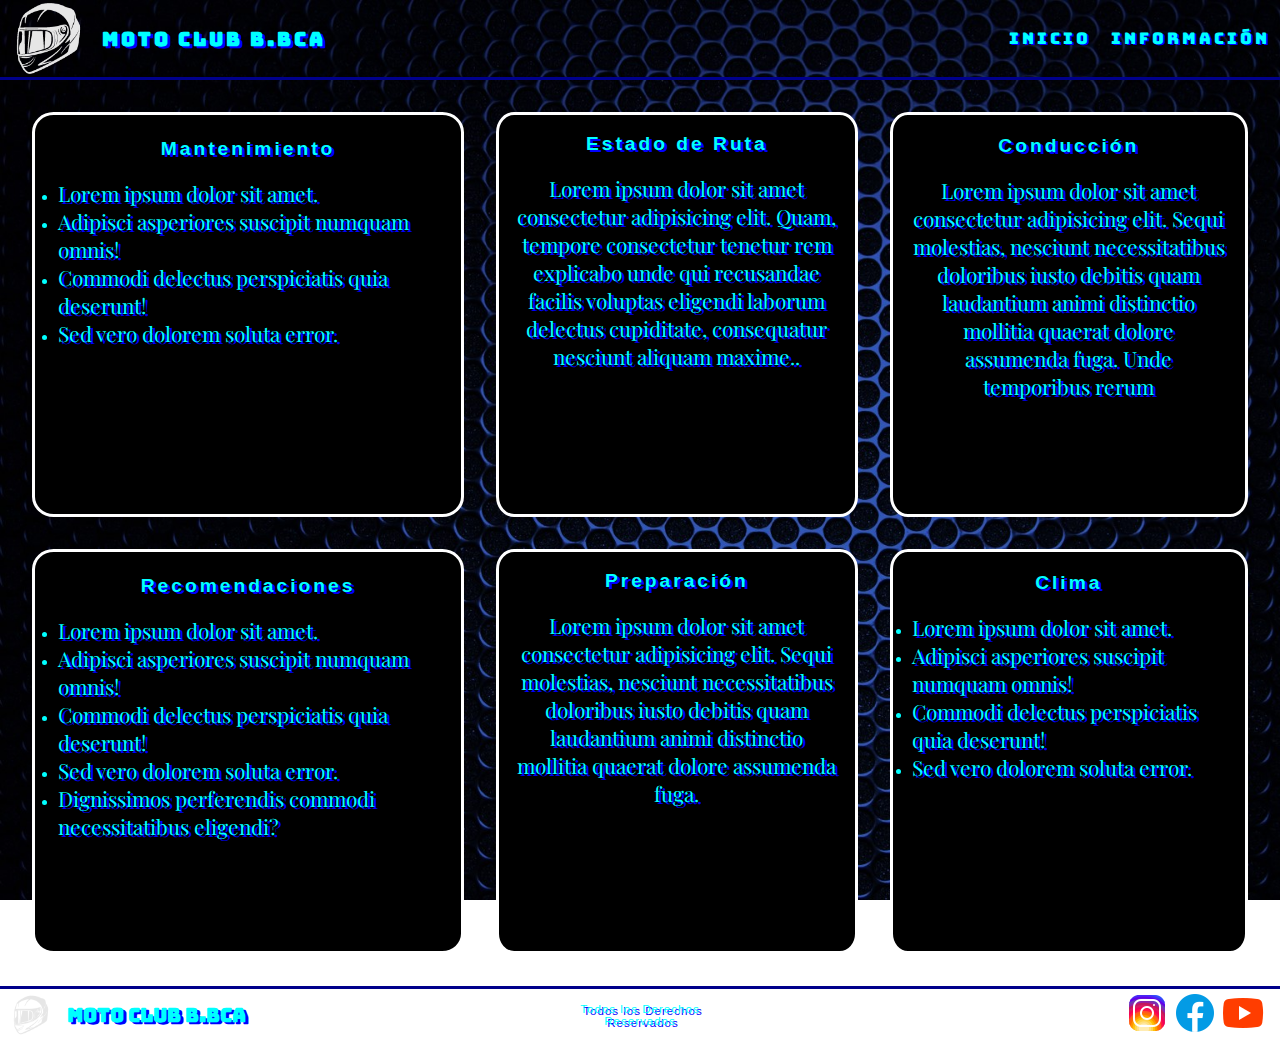
<file: html/información.html>
<!DOCTYPE html>
<html lang="en">

<head>
    <meta charset="UTF-8">
    <meta http-equiv="X-UA-Compatible" content="IE=edge">
    <meta name="viewport" content="width=device-width, initial-scale=1.0">
    <link href="https://cdn.jsdelivr.net/npm/bootstrap@5.1.3/dist/css/bootstrap.min.css" rel="stylesheet"
        integrity="sha384-1BmE4kWBq78iYhFldvKuhfTAU6auU8tT94WrHftjDbrCEXSU1oBoqyl2QvZ6jIW3" crossorigin="anonymous">
    <link rel="stylesheet" href="style.css">
    <title>MOTO CLUB B.BCA.</title>
</head>

<body>
    <div class="container-info">
        <header>

            <div class="logo">
                <img src="../Img/Logo/helm logo.png" class="helm" alt="">
                <h1 class="title">MOTO CLUB B.BCA</h1>
            </div>

            <nav>
                <div class="dropdown">
                    <a class="btn btn-info dropdown-toggle" href="#" role="button" id="dropdownMenuLink"
                        data-bs-toggle="dropdown" aria-expanded="false">
                        <svg xmlns="http://www.w3.org/2000/svg" width="32" height="32" fill="currentColor"
                            class="bi bi-list" viewBox="0 0 16 16">
                            <path fill-rule="evenodd"
                                d="M2.5 12a.5.5 0 0 1 .5-.5h10a.5.5 0 0 1 0 1H3a.5.5 0 0 1-.5-.5zm0-4a.5.5 0 0 1 .5-.5h10a.5.5 0 0 1 0 1H3a.5.5 0 0 1-.5-.5zm0-4a.5.5 0 0 1 .5-.5h10a.5.5 0 0 1 0 1H3a.5.5 0 0 1-.5-.5z" />
                        </svg></a>
                    <ul class="dropdown-menu" aria-labelledby="dropdownMenuLink">
                        <li><a class="dropdown-item" href="index.html#INICIO">INICIO</a></li>
                        <li><a class="dropdown-item" href="información.html#INFORMACIÓN">INFORMACIÓN</a></li>
                    </ul>
                </div>
                <ul>
                    <li><a href="index.html#INICIO">INICIO</a></li>
                    <li><a href="información.html#INFORMACIÓN">INFORMACIÓN</a></li>
                </ul>
            </nav>

        </header>

        <div class="artic-a">
            <h3 class="info">Mantenimiento</h3>
            <ul>
                <li>
                    <p class="p-list2">Lorem ipsum dolor sit amet.</p>
                </li>
                <li>
                    <p class="p-list2">Adipisci asperiores suscipit numquam omnis!</p>
                </li>
                <li>
                    <p class="p-list2">Commodi delectus perspiciatis quia deserunt!</p>
                </li>
                <li>
                    <p class="p-list2">Sed vero dolorem soluta error.</p>
                </li>
            </ul>
        </div>

        <div class="artic-b">
            <h3 class="info">Estado de Ruta</h3>
            <p class="p-list">Lorem ipsum dolor sit amet consectetur adipisicing elit. Quam, tempore consectetur tenetur
                rem
                explicabo
                unde
                qui recusandae facilis voluptas eligendi laborum delectus cupiditate, consequatur nesciunt aliquam
                maxime..</p>
        </div>

        <div class="artic-c">
            <h3 class="info">Conducción</h3>
            <p class="p-list">Lorem ipsum dolor sit amet consectetur adipisicing elit. Sequi molestias, nesciunt
                necessitatibus
                doloribus
                iusto debitis quam laudantium animi distinctio mollitia quaerat dolore assumenda fuga. Unde
                temporibus
                rerum </p>
        </div>

        <div class="artic-d">
            <h3 class="info">Recomendaciones</h3>
            <ul>
                <li>
                    <p class="p-list2">Lorem ipsum dolor sit amet.</p>
                </li>
                <li>
                    <p class="p-list2">Adipisci asperiores suscipit numquam omnis!</p>
                </li>
                <li>
                    <p class="p-list2">Commodi delectus perspiciatis quia deserunt!</p>
                </li>
                <li>
                    <p class="p-list2">Sed vero dolorem soluta error.</p>
                </li>
                <li>
                    <p class="p-list2">Dignissimos perferendis commodi necessitatibus eligendi?</p>
                </li>
            </ul>
        </div>

        <div class="artic-e">
            <h3 class="info">Preparación</h3>
            <p class="p-list">Lorem ipsum dolor sit amet consectetur adipisicing elit. Sequi molestias, nesciunt
                necessitatibus
                doloribus
                iusto debitis quam laudantium animi distinctio mollitia quaerat dolore assumenda fuga. </p>
        </div>

        <div class="artic-f">
            <h3 class="info">Clima</h3>
            <ul>
                <li>
                    <p class="p-list2">Lorem ipsum dolor sit amet.</p>
                </li>
                <li>
                    <p class="p-list2">Adipisci asperiores suscipit numquam omnis!</p>
                </li>
                <li>
                    <p class="p-list2">Commodi delectus perspiciatis quia deserunt!</p>
                </li>
                <li>
                    <p class="p-list2">Sed vero dolorem soluta error.</p>
                </li>
            </ul>
        </div>

        <footer>

            <div class="logo2">
                <img src="../Img/Logo/helm logo.png" class="helm" alt="">
                <h4>MOTO CLUB B.BCA</h4>
            </div>

            <div class="autor">
                <p class="autor">Todos los Derechos Reservados</p>
            </div>

            <div class="redes">
                <ul>
                    <li><a href="http://www.instagram.com"><img src="../Img/Icons/icons8-instagram-48.png"
                                alt="instagram"></a>
                    </li>
                    <li><a href="http://www.facebook.com"><img src="../Img/Icons/icons8-facebook-48.png"
                                alt="facebook"></a>
                    </li>
                    <li><a href="http://youtube.com"><img src="../Img/Icons/icons8-youtube-48.png" alt="youtube"></a>
                    </li>
                </ul>
            </div>

        </footer>
    </div>

    <script src="https://cdn.jsdelivr.net/npm/@popperjs/core@2.10.2/dist/umd/popper.min.js"
        integrity="sha384-7+zCNj/IqJ95wo16oMtfsKbZ9ccEh31eOz1HGyDuCQ6wgnyJNSYdrPa03rtR1zdB" crossorigin="anonymous">
    </script>
    <script src="https://cdn.jsdelivr.net/npm/bootstrap@5.1.3/dist/js/bootstrap.min.js"
        integrity="sha384-QJHtvGhmr9XOIpI6YVutG+2QOK9T+ZnN4kzFN1RtK3zEFEIsxhlmWl5/YESvpZ13" crossorigin="anonymous">
    </script>

</body>

</html>
</file>
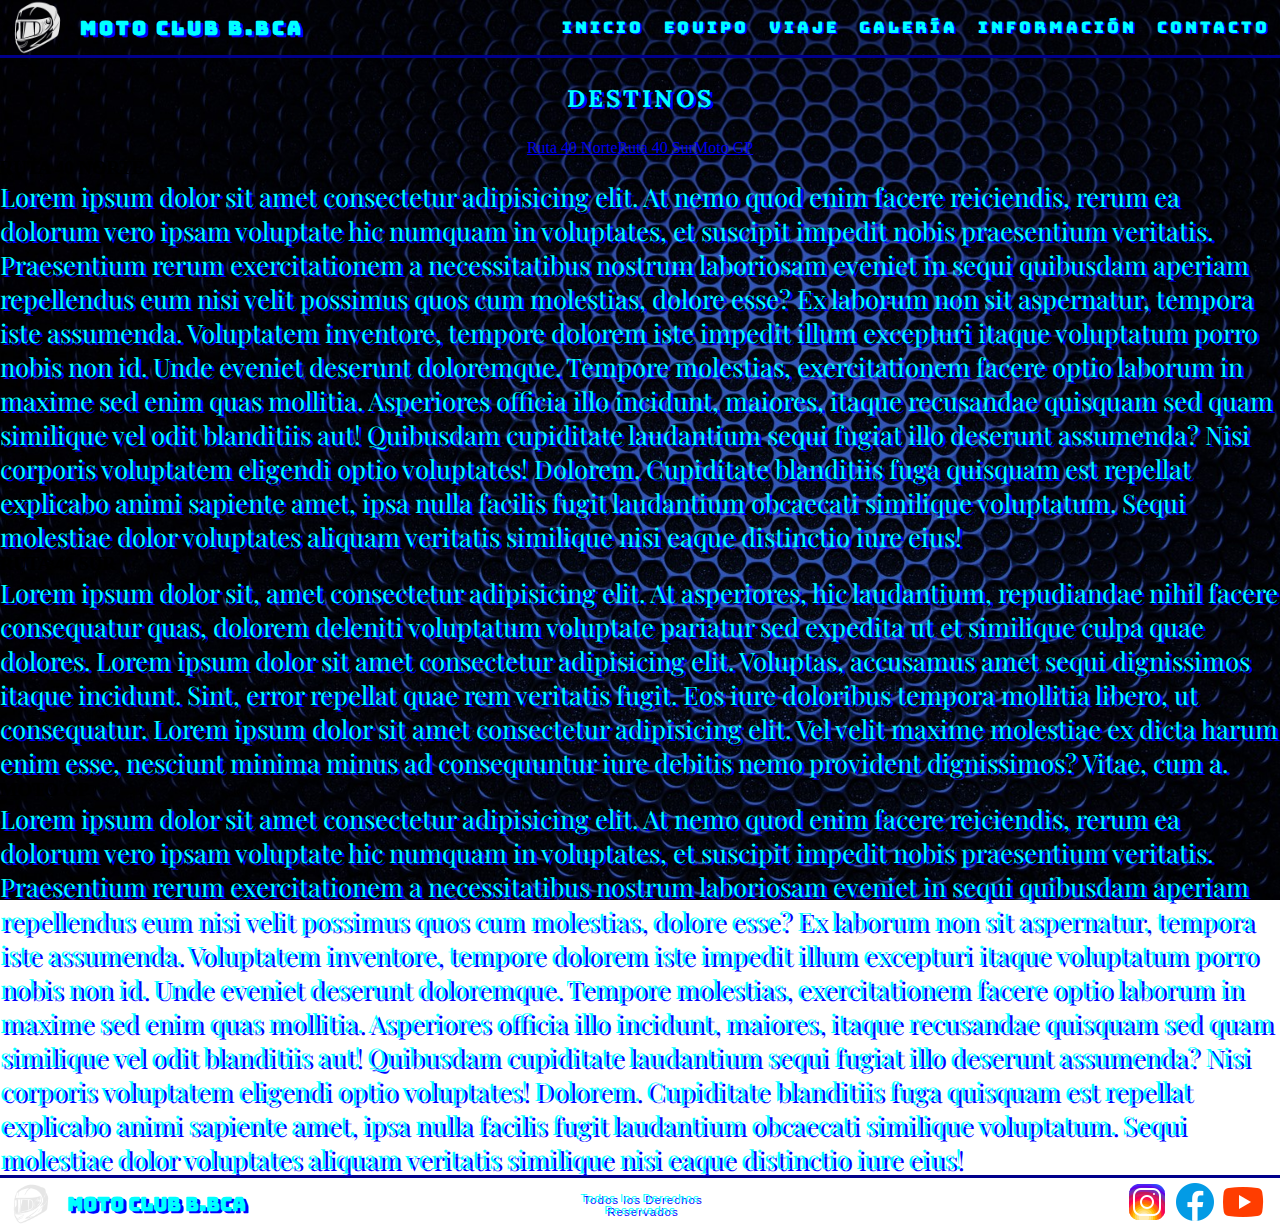
<file: html/viaje.html>
<!DOCTYPE html>
<html lang="en">

<head>
    <meta charset="UTF-8">
    <meta http-equiv="X-UA-Compatible" content="IE=edge">
    <meta name="viewport" content="width=device-width, initial-scale=1.0">
    <link href="https://cdn.jsdelivr.net/npm/bootstrap@5.1.3/dist/css/bootstrap.min.css" rel="stylesheet"
        integrity="sha384-1BmE4kWBq78iYhFldvKuhfTAU6auU8tT94WrHftjDbrCEXSU1oBoqyl2QvZ6jIW3" crossorigin="anonymous">
    <link rel="stylesheet" href="style.css">
    <title>MOTO CLUB B.BCA.</title>
</head>

<body>
    <div class="container-viaje">
        <header>

            <div class="logo">
                <img src="../Img/Logo/helm logo.png" class="helm" alt="">
                <h1 class="title">MOTO CLUB B.BCA</h1>
            </div>

            <nav>
                <ul>
                    <li><a href="index.html#INICIO">INICIO</a></li>
                    <li><a href="equipo.html#EQUIPO">EQUIPO</a></li>
                    <li><a href="viaje.html#VIAJE">VIAJE</a></li>
                    <li><a href="galería.html#GALERÍA">GALERÍA</a></li>
                    <li><a href="información.html#INFORMACIÓN">INFORMACIÓN</a></li>
                    <li><a href="contacto.html#CONTACTO">CONTACTO</a></li>
                </ul>
            </nav>

        </header>

        <section id="VIAJE">
            <h2>DESTINOS</h2>
            <div class="div-travel">
                <nav class="nav-travel">
                    <a href="#ruta-40-norte">Ruta 40 Norte</a>
                    <a href="#ruta-40-sur">Ruta 40 Sur</a>
                    <a href="#moto-gp">Moto GP</a>
                </nav>
            </div>
            <ul>
                <li>
                    <h3 id="ruta-40-norte" class="travel">RUTA 40 NORTE</h3>
                </li>
                <p class="p-travel">Lorem ipsum dolor sit amet consectetur adipisicing elit. At nemo quod enim facere
                    reiciendis, rerum ea
                    dolorum vero ipsam voluptate hic numquam in voluptates, et suscipit impedit nobis praesentium
                    veritatis.
                    Praesentium rerum exercitationem a necessitatibus nostrum laboriosam eveniet in sequi quibusdam
                    aperiam
                    repellendus eum nisi velit possimus quos cum molestias, dolore esse? Ex laborum non sit aspernatur,
                    tempora iste assumenda.
                    Voluptatem inventore, tempore dolorem iste impedit illum excepturi itaque voluptatum porro nobis non
                    id.
                    Unde eveniet deserunt doloremque. Tempore molestias, exercitationem facere optio laborum in maxime
                    sed
                    enim quas mollitia.
                    Asperiores officia illo incidunt, maiores, itaque recusandae quisquam sed quam similique vel odit
                    blanditiis aut! Quibusdam cupiditate laudantium sequi fugiat illo deserunt assumenda? Nisi corporis
                    voluptatem eligendi optio voluptates! Dolorem.
                    Cupiditate blanditiis fuga quisquam est repellat explicabo animi sapiente amet, ipsa nulla facilis
                    fugit
                    laudantium obcaecati similique voluptatum. Sequi molestiae dolor voluptates aliquam veritatis
                    similique
                    nisi eaque distinctio iure eius!</p>
                <li>
                    <h3 id="ruta-40-sur" class="travel">RUTA 40 SUR</h3>
                </li>
                <p class="p-travel">Lorem ipsum dolor sit, amet consectetur adipisicing elit. At asperiores, hic
                    laudantium,
                    repudiandae
                    nihil
                    facere consequatur quas, dolorem deleniti voluptatum voluptate pariatur sed expedita ut et
                    similique
                    culpa
                    quae dolores. Lorem ipsum dolor sit amet consectetur adipisicing elit. Voluptas, accusamus amet
                    sequi
                    dignissimos itaque incidunt. Sint, error repellat quae rem veritatis fugit. Eos iure doloribus
                    tempora
                    mollitia libero, ut consequatur. Lorem ipsum dolor sit amet consectetur adipisicing elit. Vel velit
                    maxime molestiae ex dicta harum enim esse, nesciunt minima minus ad consequuntur iure debitis nemo
                    provident dignissimos? Vitae, cum a.</p>
                <h3 id="moto-gp" class="travel">MOTO GP</h3>
                </li>
                <p class="p-travel">Lorem ipsum dolor sit amet consectetur adipisicing elit. At nemo quod enim facere
                    reiciendis, rerum ea
                    dolorum vero ipsam voluptate hic numquam in voluptates, et suscipit impedit nobis praesentium
                    veritatis.
                    Praesentium rerum exercitationem a necessitatibus nostrum laboriosam eveniet in sequi quibusdam
                    aperiam
                    repellendus eum nisi velit possimus quos cum molestias, dolore esse? Ex laborum non sit aspernatur,
                    tempora iste assumenda.
                    Voluptatem inventore, tempore dolorem iste impedit illum excepturi itaque voluptatum porro nobis non
                    id.
                    Unde eveniet deserunt doloremque. Tempore molestias, exercitationem facere optio laborum in maxime
                    sed
                    enim quas mollitia.
                    Asperiores officia illo incidunt, maiores, itaque recusandae quisquam sed quam similique vel odit
                    blanditiis aut! Quibusdam cupiditate laudantium sequi fugiat illo deserunt assumenda? Nisi corporis
                    voluptatem eligendi optio voluptates! Dolorem.
                    Cupiditate blanditiis fuga quisquam est repellat explicabo animi sapiente amet, ipsa nulla facilis
                    fugit
                    laudantium obcaecati similique voluptatum. Sequi molestiae dolor voluptates aliquam veritatis
                    similique
                    nisi eaque distinctio iure eius!</p>
            </ul>
        </section>

        <footer>

            <div class="logo2">
                <img src="../Img/Logo/helm logo.png" class="helm" alt="">
                <h4>MOTO CLUB B.BCA</h4>
            </div>

            <div class="autor">
                <p class="autor">Todos los Derechos Reservados</p>
            </div>

            <div class="redes">
                <ul>
                    <li><a href="http://www.instagram.com"><img src="../Img/Icons/icons8-instagram-48.png"
                                alt="instagram"></a>
                    </li>
                    <li><a href="http://www.facebook.com"><img src="../Img/Icons/icons8-facebook-48.png"
                                alt="facebook"></a>
                    </li>
                    <li><a href="http://youtube.com"><img src="../Img/Icons/icons8-youtube-48.png" alt="youtube"></a>
                    </li>
                </ul>
            </div>

        </footer>
    </div>

    <script src="https://cdn.jsdelivr.net/npm/@popperjs/core@2.10.2/dist/umd/popper.min.js"
        integrity="sha384-7+zCNj/IqJ95wo16oMtfsKbZ9ccEh31eOz1HGyDuCQ6wgnyJNSYdrPa03rtR1zdB" crossorigin="anonymous">
    </script>
    <script src="https://cdn.jsdelivr.net/npm/bootstrap@5.1.3/dist/js/bootstrap.min.js"
        integrity="sha384-QJHtvGhmr9XOIpI6YVutG+2QOK9T+ZnN4kzFN1RtK3zEFEIsxhlmWl5/YESvpZ13" crossorigin="anonymous">
    </script>

</body>

</html>
</file>
<file: html/style.css>
@import url('https://fonts.googleapis.com/css2?family=Bungee&family=Lora:ital@1&family=Playfair+Display:ital@1&display=swap');

* {
    margin: 0;
    padding: 0;
    box-sizing: border-box;
}

.container-index {
    display: grid;
    grid-template-areas:
        "header"
        "section-one"
        "section-two"
        "footer";
    grid-template-rows: auto auto auto auto;
    row-gap: 2%;
    min-height: 100vh;
}

body {
    background-image: url(../Img/Picture/f2.jpg);
    background-size: cover;
    background-repeat: no-repeat;
    background-attachment: fixed;
}


/* HEADER */

header {
    grid-area: header;
    display: flex;
    justify-content: space-between;
    background-image: url(../Img/Picture/f2.jpg);
    background-size: cover;
    background-repeat: no-repeat;
    background-attachment: fixed;
    border-bottom: 3px solid darkblue;
    font-family: 'Bungee', cursive;
}

/* Logo */

.logo {
    display: flex;
}

.helm {
    width: 10%;
    margin-left: 10px;
}

.title {
    font-size: 1.2em;
    display: flex;
    align-items: center;
    margin-left: 15px;
}

header h1 {
    color: cyan;
    text-shadow: blue 3px 2px;
    font-size: 1em;
    margin: 10px;
    letter-spacing: 3px;
    text-align: center;
}

/* /Logo */

/* NAV */

nav {
    grid-area: nav;
    display: flex;
    justify-content: center;
    align-items: center;
}

.dropdown {
    display: none;
}

header ul {
    display: flex;
    justify-content: center;
    align-items: center;
    list-style: none;
    margin: 0;
}

header ul li a {
    font-size: 1em;
    margin: 0 10px;
    text-decoration: none;
    color: cyan;
    text-shadow: blue 2px 1px;
    letter-spacing: 3px;
}

header ul li a:hover {
    color: blue;
    transition: all .5s;
}

/* /NAV */

/* /HEADER */

/* SECTION 1*/
.one {
    grid-area: section-one;
}

.gif {
    width: 100%;
    height: 35rem;
    margin: auto;
    display: block;
}

h2 {
    margin-top: 25px;
    margin-bottom: 25px;
    color: rgb(0, 255, 255);
    text-shadow: blue 3px 2px;
    font-family: 'Lora', serif;
    letter-spacing: 3px;
    text-align: center;
}

p {
    font-family: 'Playfair Display', serif;
    color: cyan;
    text-shadow: blue 3px 2px;
    font-size: 1.6em;
}

.p1 {
    display: flex;
    justify-content: center;
    flex-wrap: wrap;
    text-align: end;
    letter-spacing: 1px;
}

/* /SECTION 1 */

/* SECTION 2 */

.two {
    grid-area: section-two;
}

.first {
    display: flex;
    flex-direction: row-reverse;
    align-items: center;
    width: 90%;
    margin: auto;
    padding: auto;
}

.img1 {
    display: flex;
    justify-content: flex-end;
    width: 30%;
    height: 500px;
    margin-left: 3%;
    border-radius: 50px;
    border: 3px solid white;
}

.second {
    display: flex;
    align-items: center;
    margin: auto;
    width: 90%;
    padding: auto;
}

.p2 {
    display: flex;
    justify-content: center;
    flex-wrap: wrap;
    text-align: start;
    letter-spacing: 1px;
}

.img2 {
    width: 30%;
    height: 300px;
    margin-right: 3%;
    border-radius: 50px;
    border: 3px solid white;
    display: flex;
}

/* /SECTION 2 */

/* FOOTER */

footer {
    grid-area: footer;
    display: flex;
    justify-content: space-between;
    border-top: 3px solid darkblue;
    background-image: url(../Img/Picture/f2.jpg);
    background-size: cover;
    background-repeat: no-repeat;
    background-attachment: fixed;
    align-items: center;
}

.logo2 {
    display: flex;
    width: 33%;
}

footer h4 {
    font-family: 'Bungee', cursive;
    font-size: 1.2em;
    display: flex;
    align-items: center;
    margin-left: 15px;
    color: cyan;
    text-shadow: blue 3px 2px;

}

.autor {
    width: 34%;
    display: flex;
    font-size: 0.85em;
    color: cyan;
    text-shadow: blue 3px 2px;
    font-family: 'Lucida Sans', 'Lucida Sans Regular', 'Lucida Grande', 'Lucida Sans Unicode', Geneva, Verdana, sans-serif;
    letter-spacing: 1px;
    text-align: center;
    justify-content: center;
}

.redes {
    display: flex;
    width: 33%;
    justify-content: flex-end;
}

footer ul {
    display: flex;
    list-style: none;
    margin-right: 3%;
}

.redes ul li:hover {
    transform: scale(1.3, 1.3);
    transition: all .5s;
    cursor: pointer;
}

/* /FOOTER */

/*          INFORMACIÓN            */

.container-info {
    display: grid;
    grid-template-areas:
        "header header header"
        "artic-a artic-b artic-c"
        "artic-d artic-e artic-f"
        "footer footer footer";
    grid-gap: 2em;
    grid-template-rows: auto 45% 45% auto;
    min-height: 100vh;
}

.artic-a {
    grid-area: artic-a;
    border-radius: 5%;
    border: 3px solid white;
    background-color: black;
    margin-left: 2em;
    padding: 5%;
}

.artic-a ul,
.artic-d ul,
.artic-f ul {
    color: cyan
}

.artic-b {
    grid-area: artic-b;
    border-radius: 5%;
    border: 3px solid white;
    background-color: black;
    padding: 5%;
}

.artic-c {
    grid-area: artic-c;
    border-radius: 5%;
    border: 3px solid white;
    background-color: black;
    margin-right: 2em;
    padding: 5%;
}

.artic-d {
    grid-area: artic-d;
    border-radius: 5%;
    border: 3px solid white;
    background-color: black;
    margin-left: 2em;
    padding: 5%;
}

.artic-e {
    grid-area: artic-e;
    border-radius: 5%;
    border: 3px solid white;
    background-color: black;
    padding: 5%;
}

.artic-f {
    grid-area: artic-f;
    border-radius: 5%;
    border: 3px solid white;
    background-color: black;
    margin-right: 2em;
    padding: 5%;
}

.artic-a:hover,
.artic-b:hover,
.artic-c:hover,
.artic-d:hover,
.artic-e:hover,
.artic-f:hover {
    transform: translateY(-10px);
    transition: all .5s;
    cursor: pointer;
}

.info {
    width: 100%;
    display: flex;
    margin-bottom: 1em;
    font-size: 1.2em;
    color: cyan;
    text-shadow: blue 3px 2px;
    font-family: 'Lucida Sans', 'Lucida Sans Regular', 'Lucida Grande', 'Lucida Sans Unicode', Geneva, Verdana, sans-serif;
    letter-spacing: 3px;
    text-align: center;
    align-items: center;
    justify-content: center;
}

.p-list {
    font-family: 'Playfair Display', serif;
    color: cyan;
    text-shadow: blue 3px 2px;
    font-size: 1.3em;
    text-align: center;
}

.p-list2 {
    font-family: 'Playfair Display', serif;
    color: cyan;
    text-shadow: blue 3px 2px;
    font-size: 1.3em;
}

/*         /INFORMACIÓN            */

@media (max-width: 768px) {

    .helm {
        display: none;
    }

    header {
        font-size: 150%;
        height: 7rem;
        background-image: url(../Img/Picture/f2.jpg);
        background-size: cover;
        background-repeat: no-repeat;
        background-attachment: fixed;
    }

    .title {
        font-size: 1.4em;
        justify-items: center;
        text-align: center;
    }

    .title-enjoy {
        position: absolute;
        z-index: 1;
        align-items: center;
        text-align: center;
        width: 100%;
        color: cyan;
    }

    .dropdown {
        display: block;
        margin-right: 1em;
    }

    header ul {
        display: none;
    }

    .dropdown-menu {
        font-size: 2rem;
        border: solid 2px white;
        border-radius: 5%;
        text-align: center;
        background-image: url(../Img/Picture/fondo1.jpg);
        background-size: cover;
        background-repeat: no-repeat;
        background-attachment: fixed;
    }

    .dropdown-item {
        font-size: 1em;
        font-family: 'Times New Roman', Times, serif;
        text-decoration: none;
        color: cyan;
        text-shadow: blue 2px 1px;
        letter-spacing: 3px;
    }

    header ul li a:active {
        color: blue;
        transition: all .5s;
    }

    .first,
    .second {
        display: flex;
        flex-direction: column;
    }

    .img1,
    .img2 {
        width: 80%;
        height: 25rem;
        margin: 5% 0;
    }


    .p1,
    .p2 {
        text-align: center;
    }


    .container-info {
        display: flex;
        flex-direction: column;
        min-height: 100vh;
    }

    .artic-a,
    .artic-b,
    .artic-c,
    .artic-d,
    .artic-e,
    .artic-f {
        margin: 2% 5%;
        padding: 5%;
    }
}
</file>
